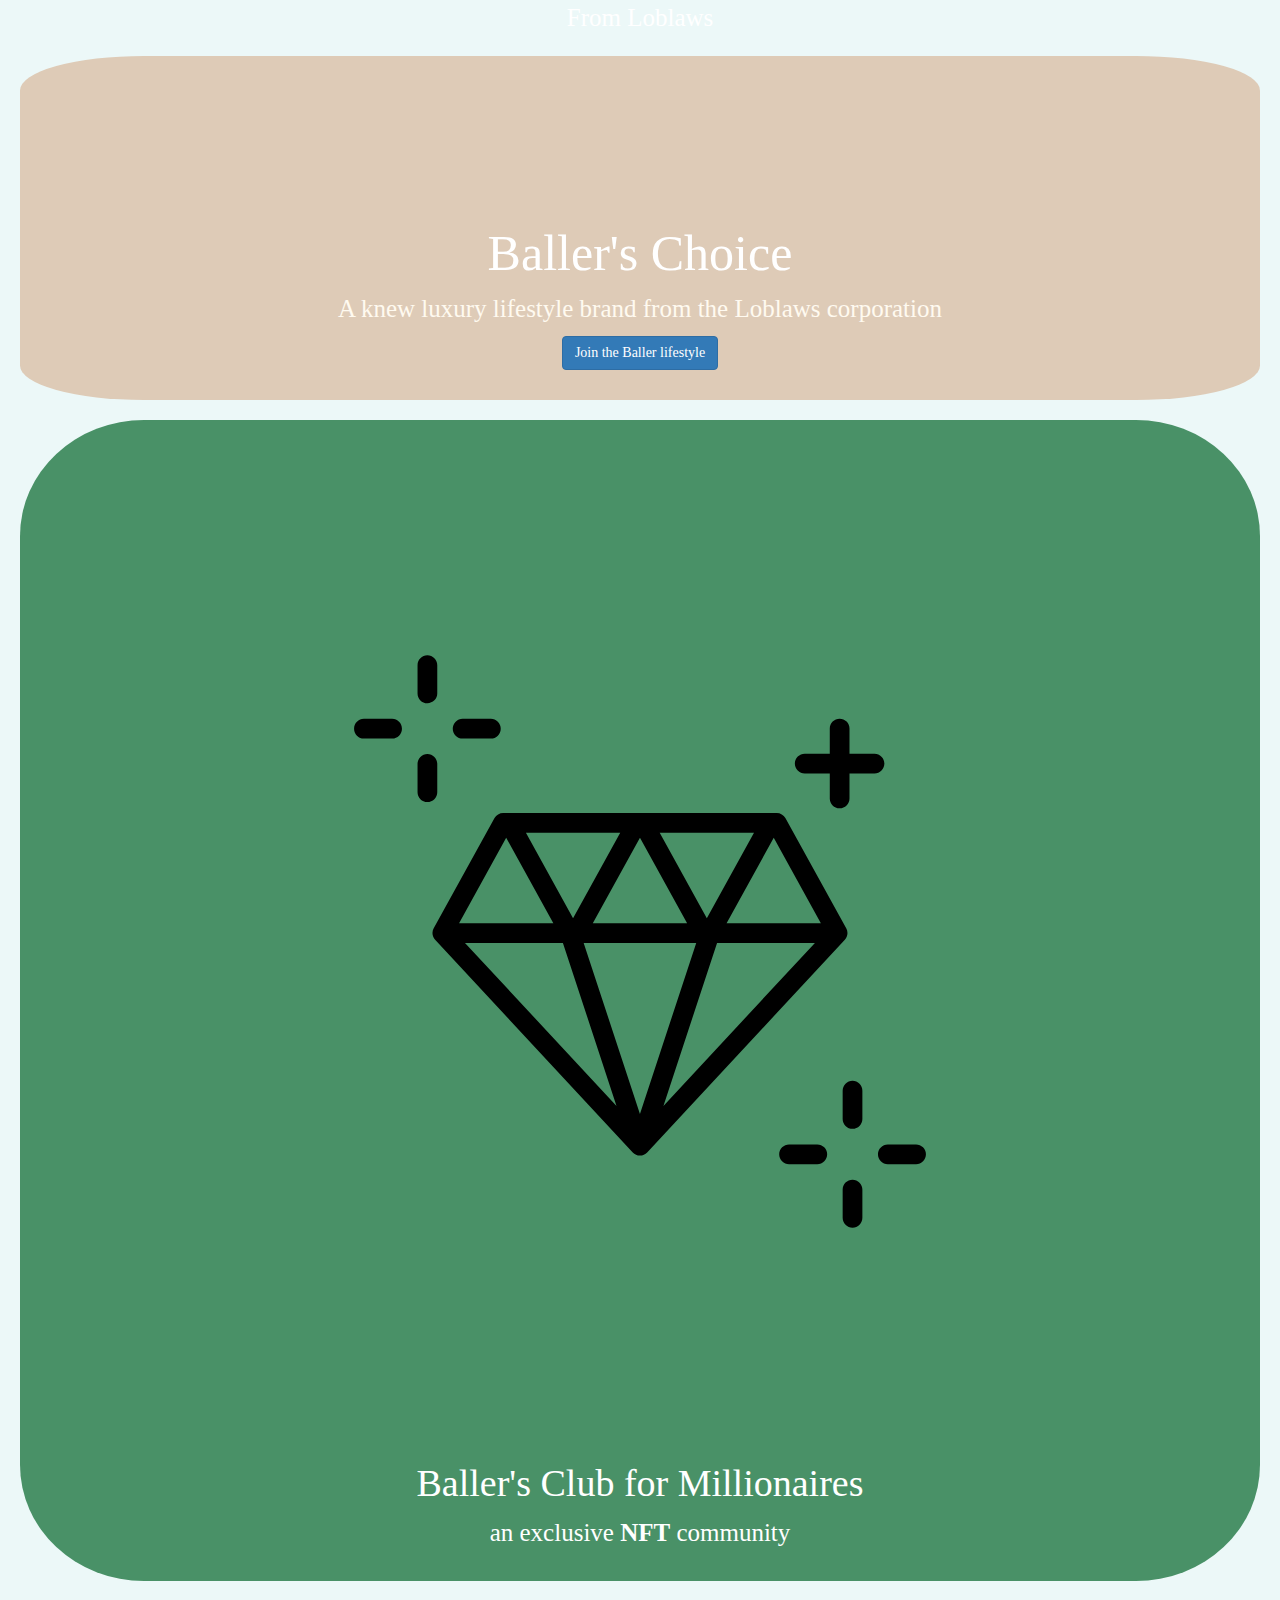
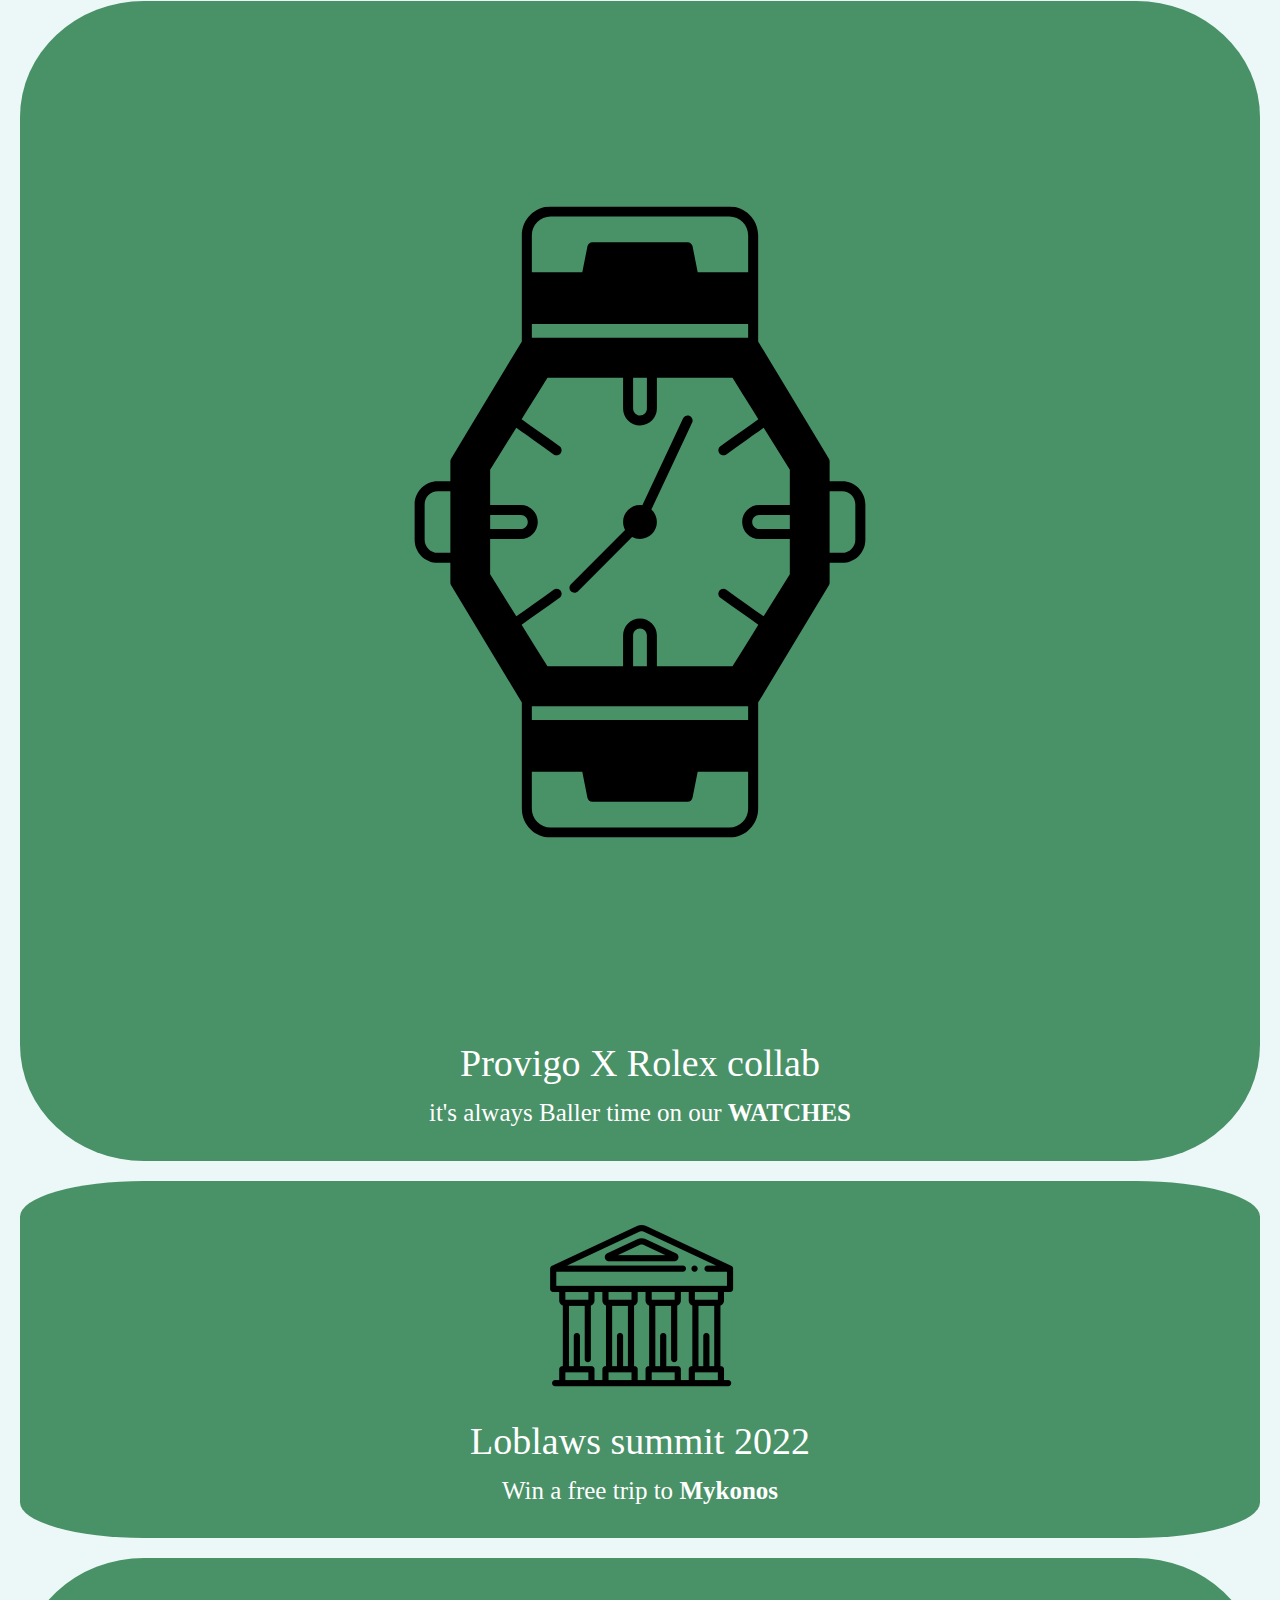
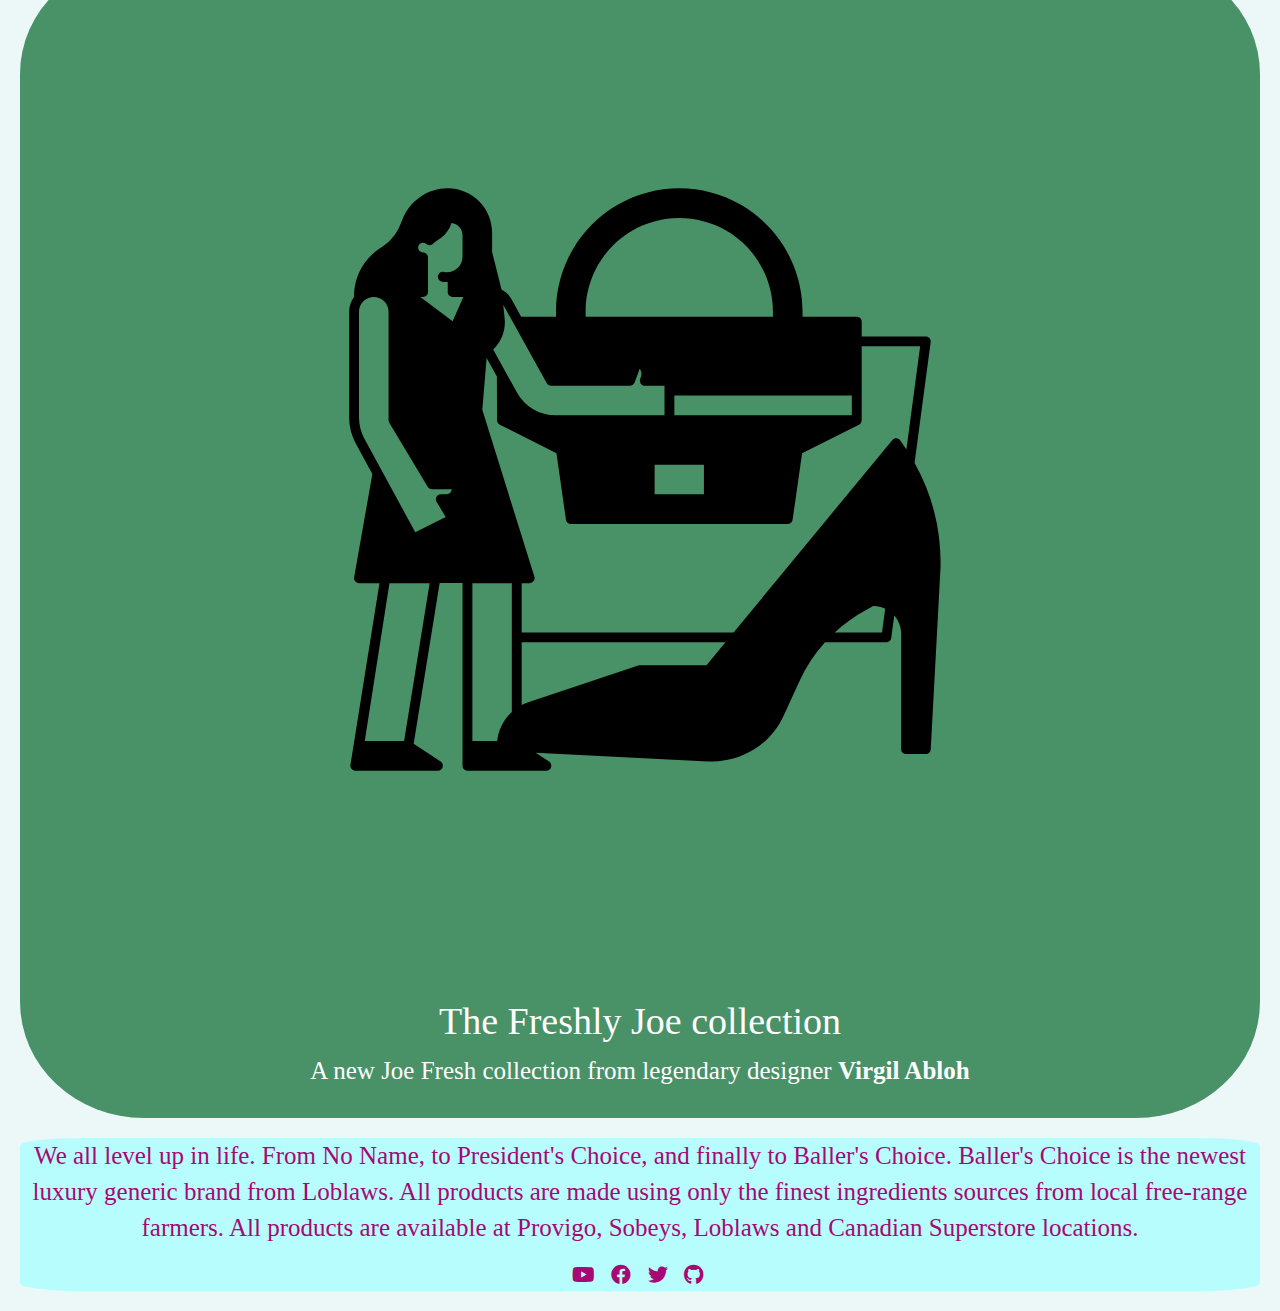
<file: landing/index.html>
<html>
  <head> From Loblaws </head>
    <meta http-equiv="X-UA-Compatible" content="IE=edge">
    <meta name="viewport" content="width=device-width, initial-scale=1">
    <link rel="stylesheet" href="https://maxcdn.bootstrapcdn.com/bootstrap/3.3.7/css/bootstrap.min.css" integrity="sha384-BVYiiSIFeK1dGmJRAkycuHAHRg32OmUcww7on3RYdg4Va+PmSTsz/K68vbdEjh4u" crossorigin="anonymous">
    <link rel="stylesheet" type="text/css" href="style.css">
    <link rel="stylesheet" href="https://use.fontawesome.com/releases/v5.5.0/css/all.css">
    <title>Landing page</title>
  <body>
    <div id="banner">
      <h1>Baller's Choice</h1>
      <p>A knew luxury lifestyle brand from the Loblaws corporation</p>
      <a href="#" class="btn btn-primary">Join the Baller lifestyle</a>
    </div>
    
    <div class="icon">
      <img src="images/diamond.svg" alt="picture description">
      <h2>Baller's Club for Millionaires</h2>
      <p> an exclusive <strong>NFT</strong> community</p>
    </div>
    
    <div class="icon">
      <img src="images/download.svg" alt="picture description">
      <h2>Provigo X Rolex collab</h2>
      <p> it's always Baller time on our <strong>WATCHES</strong></p> 
    </div>

    <div class="icon">
      <img src="images/greece.png" alt="picture description">
      <h2> Loblaws summit 2022</h2>
      <p> Win a free trip to <strong>Mykonos</strong> </p>
    </div>

    <div class="icon">
      <img src="images/fashion.svg" alt="picture description">
      <h2> The Freshly Joe collection</h2>
      <p> A new Joe Fresh collection from legendary designer <strong>Virgil Abloh</strong></p>
    </div>

    <div id="footer">
      <p> We all level up in life. From No Name, to President's Choice, and finally to Baller's Choice. Baller's Choice is the newest luxury generic brand from Loblaws. All products are made using only the finest ingredients sources from local free-range farmers. All products are available at Provigo, Sobeys, Loblaws and Canadian Superstore locations.</p>
      <ul class="list-inline">
          <li><a href="#"><i class="fab fa-youtube"></i></a></li>
          <li><a href="#"><i class="fab fa-facebook"></i></a></li>
          <li><a href="#"><i class="fab fa-twitter"></i></a></li>
          <li><a href="#"><i class="fab fa-github"></i></a></li>
      </ul>
    </div>
  </body>
</html>
</file>
<file: landing/style.css>
/* style.css */
body{
  background: #ecf8f8;
  color: white;
  font-size: 25px;
  font-family: Tahoma;
  text-align: center;
}
h1{
  font-family: Tahoma;
  color: white;
  font-weight: lighter;
  font-size: 50px;
  text-align: center;
}
h2 {
  font-family: Tahoma;
  color: white;
  font-weight: lighter;
  font-size: 38px;
  text-align: center;
}
a {
  color: #2B9720;
  text-align: center;

}
a:hover {
  text-decoration: none;
  color: #ffc300;
  text-align: center;
}

div {
  background-color: #DECBB7;
  border-color: #001D4A;
  border-radius: 10%;
  margin: 20px;
}

/* Custom Design */

#banner {
  background-image: url(https://picsum.photos/800/400);
  background-size: cover;
  padding:  150px 0;
  padding-bottom: 30px;
  text-align: center;
  color: floralwhite;
}

.icon {
  padding-top: 20px;
  padding-bottom: 20px;
  text-align: center;
  background: #499167 ;
}

#footer{
  border-radius: 5%;
  background: #B7FDFE;
  color: #A80874;
}

#footer a {
  color: #A80874;
  font-size: 20px;
  text-align: right;
}
#footer a:hover {
  color: white;
}
</file>
